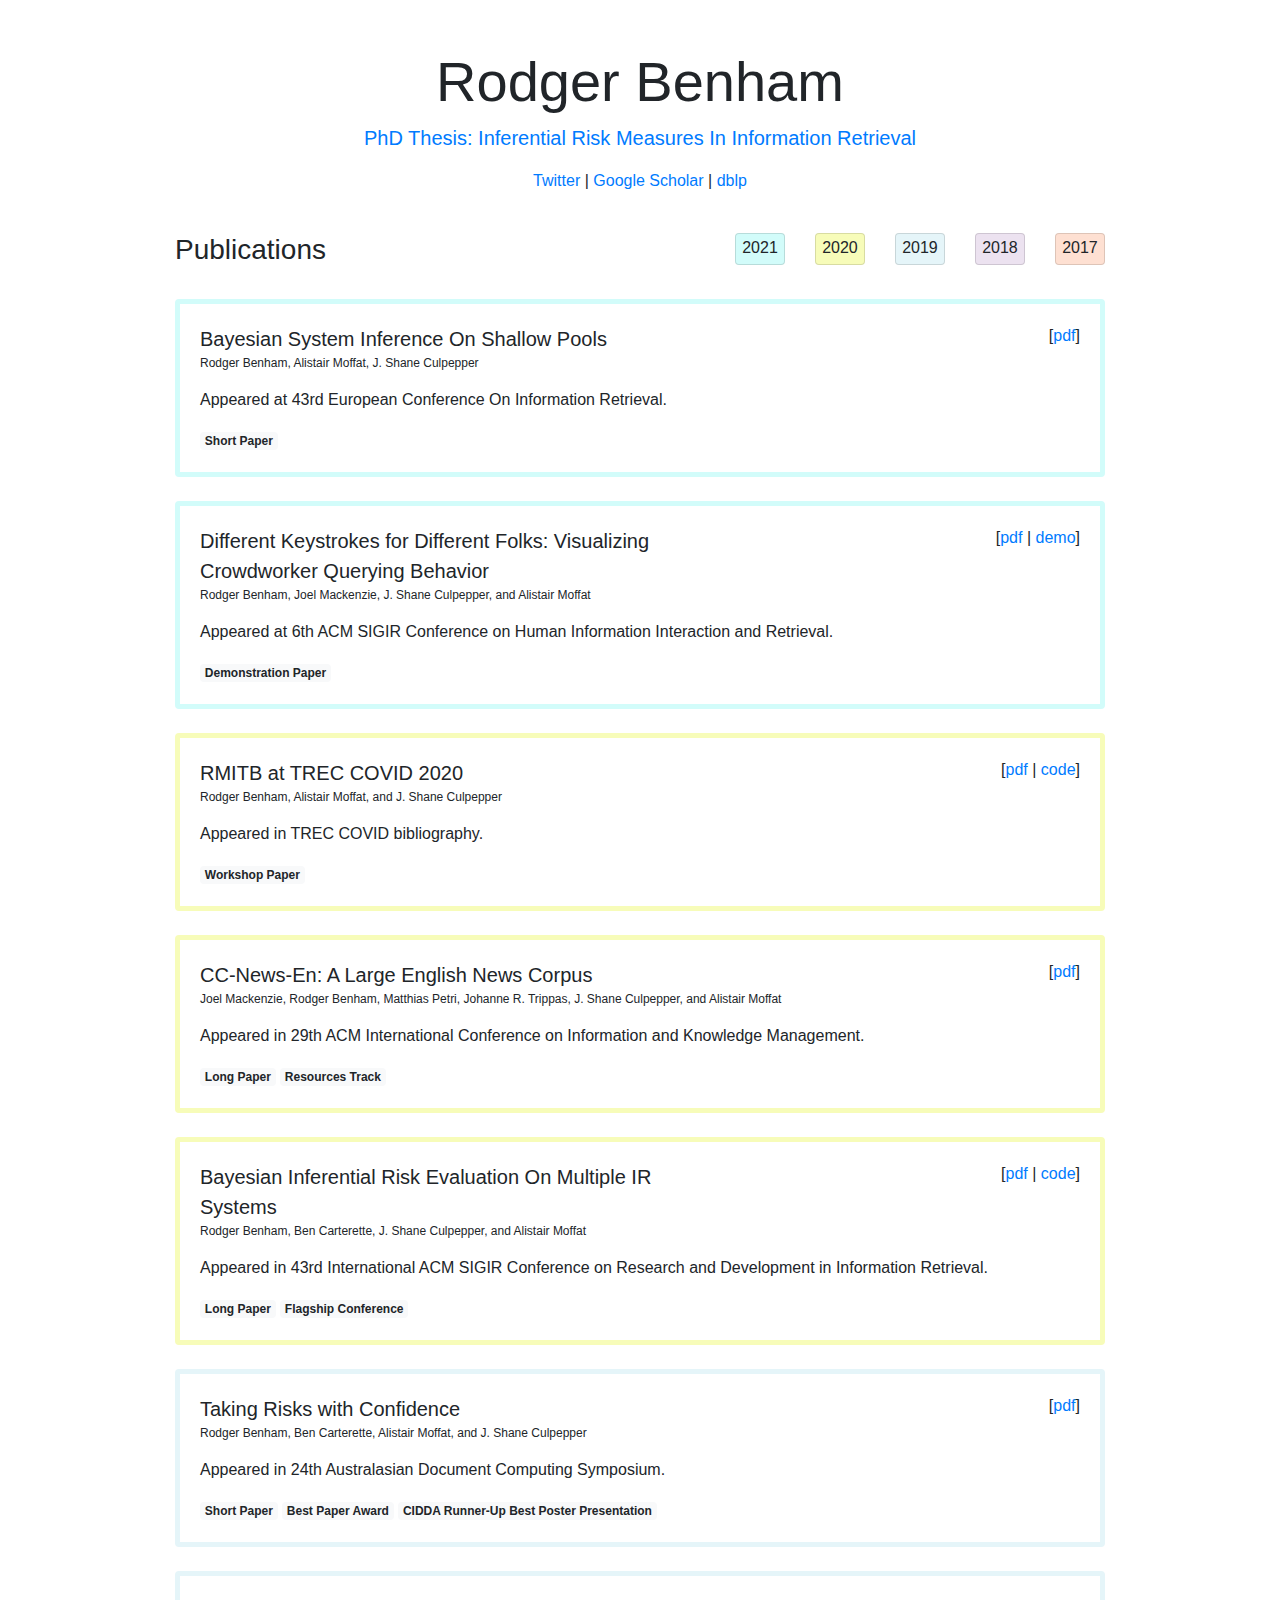
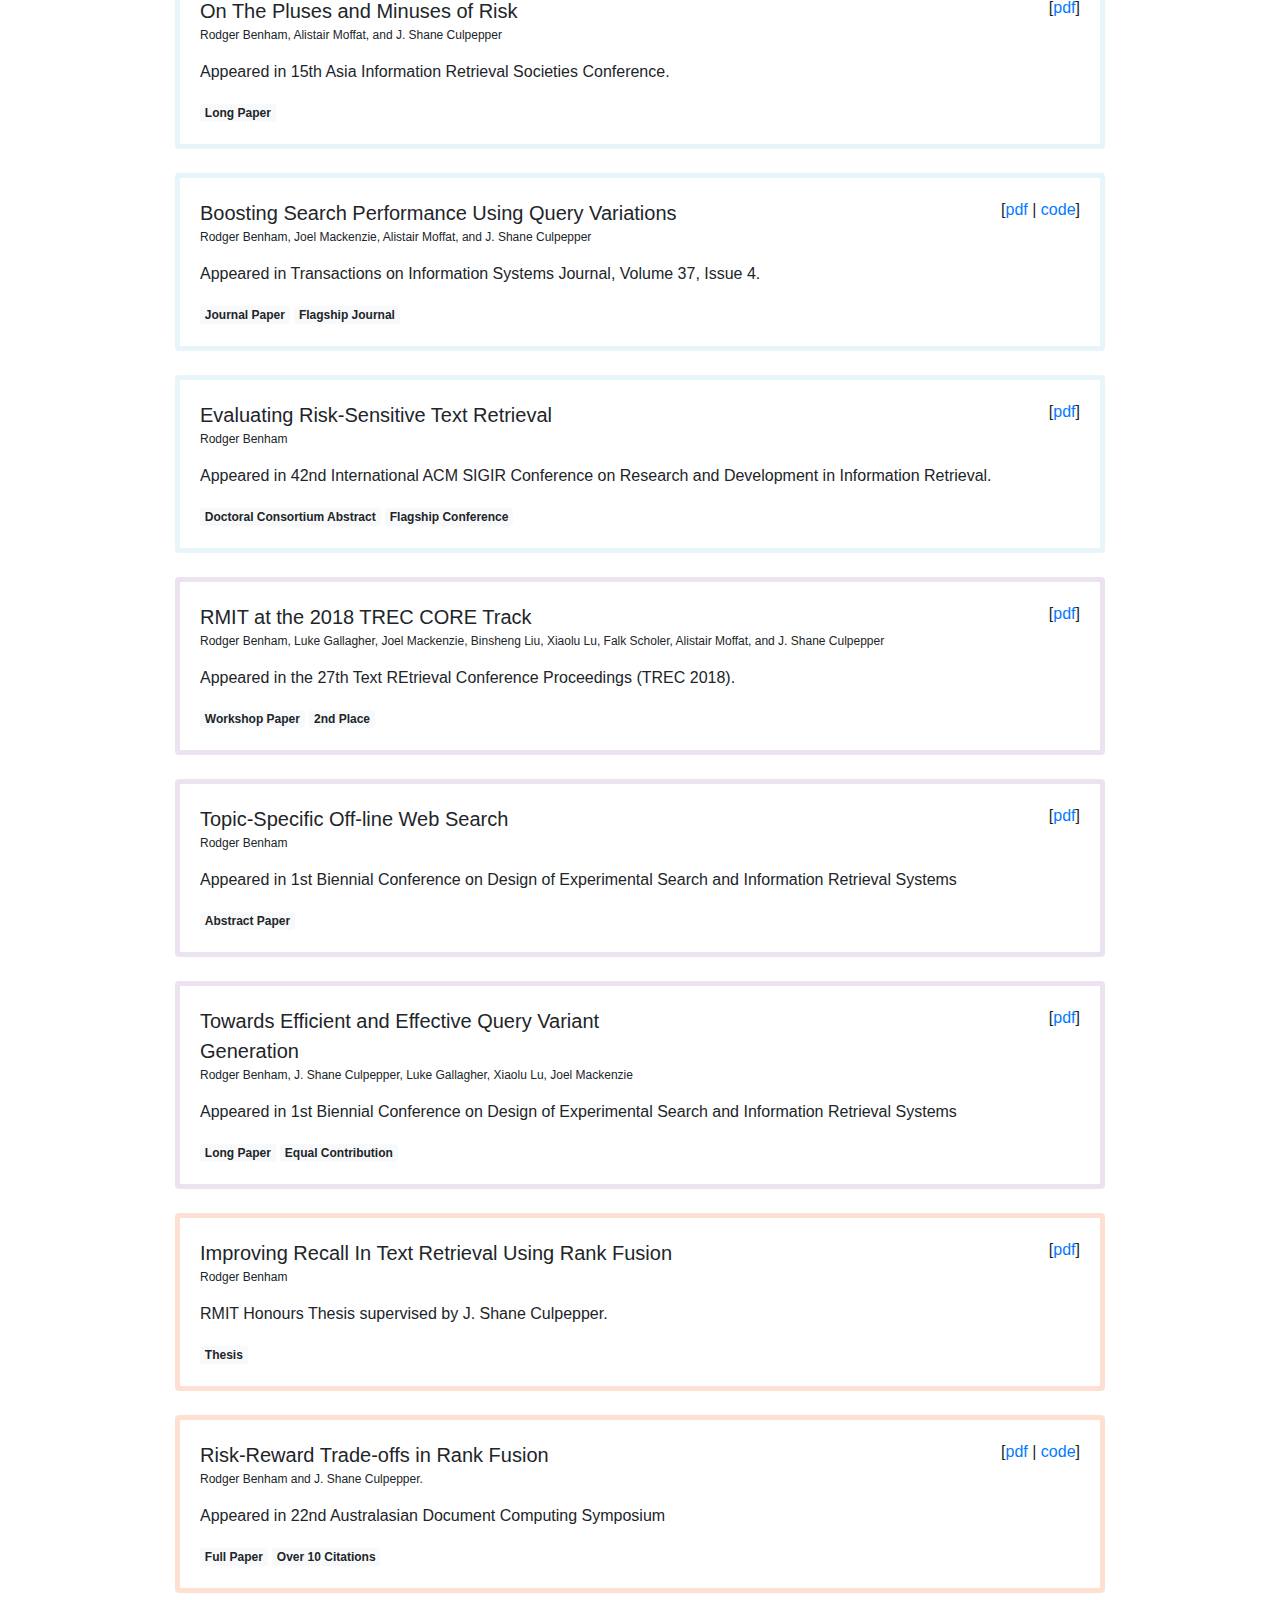
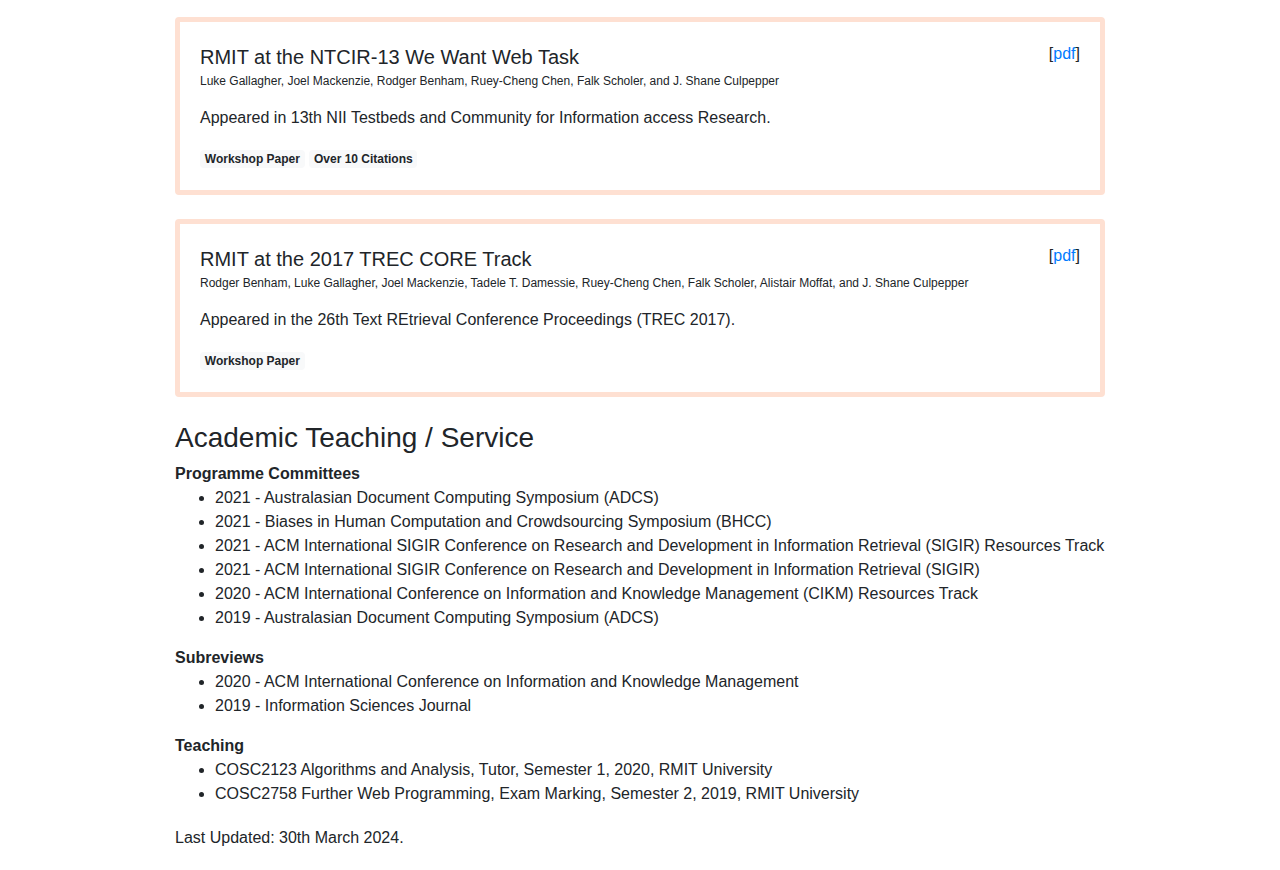
<file: index.html>
<!DOCTYPE html>

<html lang="en">
<head>
  <meta name="generator" content=
  "HTML Tidy for Mac OS X (vers 31 October 2006 - Apple Inc. build 17.1), see www.w3.org">
  <meta charset="utf-8">
  <meta name="viewport" content=
  "width=device-width, initial-scale=1, shrink-to-fit=no">
  <meta name="description" content="">
  <meta name="author" content=
  "Mark Otto, Jacob Thornton, and Bootstrap contributors">
  <meta name="generator" content="Jekyll v4.0.1">

  <title>Rodger Benham</title>
  <link rel="canonical" href=
  "https://getbootstrap.com/docs/4.5/examples/pricing/">
  <!-- Bootstrap core CSS -->
  <link href="./assets/dist/css/bootstrap.css" rel="stylesheet" type=
  "text/css">
  <link href="style.css" rel="stylesheet" type="text/css">
</head>

<body>
  <div class=
  "main-header px-3 py-3 pt-md-5 pb-md-4 mx-auto text-center">
    <h1 class="display-4">Rodger Benham</h1>

    <p class="lead">
    <a href="Benham.pdf">
    PhD Thesis: Inferential Risk Measures In Information Retrieval
    </a></p>

    <p><a href="https://twitter.com/rodger_benham?ref_src=twsrc%5Etfw"
    class="twitter-follow-button" data-show-count="false">Twitter</a> |
    <a href=
    "https://scholar.google.com/citations?user=E5RTEJkAAAAJ&hl=en&oi=ao">
    Google Scholar</a> | <a href=
    "https://dblp.uni-trier.de/pers/hd/b/Benham:Rodger">dblp</a></p>
  </div>

  <div class="container">
    <div>
      <div class="row">
        <div class="col-md-7">
          <h3>Publications</h3>
        </div>
        
        <div class="col col-lg-1">
          <div class="card" style=
          "height: 2rem; width: 100%; min-width: 47px; text-align:center; padding-top:2px; background-color:#D2FCFA">
          2021
          </div>
        </div>

        <div class="col col-lg-1">
          <div class="card" style=
          "height: 2rem; width: 100%; min-width: 47px; text-align:center; padding-top:2px; background-color:#f7fcb9">
          2020
          </div>
        </div>

        <div class="col col-lg-1">
          <div class="card" style=
          "height: 2rem; width: 100%; min-width: 47px; text-align:center; padding-top:2px; background-color:#e5f5f9">
          2019
          </div>
        </div>

        <div class="col col-lg-1">
          <div class="card" style=
          "height: 2rem; width: 100%; min-width: 47px; text-align:center; padding-top:2px; background-color:#ece2f0">
          2018
          </div>
        </div>

        <div class="col col-lg-1">
          <div class="card" style=
          "height: 2rem; width: 100%; min-width: 47px; text-align:center; padding-top:2px; background-color:#fee0d2">
          2017
          </div>
        </div>
      </div><br>

      <div class="card" style=
      "border-color: #D2FCFA; border-width: 5px">
        <div class="card-body">
          <div class="row">
            <div class="lead paper-title col-7">
              Bayesian System Inference On Shallow Pools
            </div>

            <div class="col" style="text-align:right">
              [<a href="bmc21-ecir.pdf">pdf</a>]
            </div>
          </div>

          <p class="author-list">Rodger Benham, Alistair Moffat, J. Shane Culpepper</p>

          <p>Appeared at 43rd European Conference On Information Retrieval.</p>
          <span class="badge badge-light">Short Paper</span>
        </div>
      </div><br>

      <div class="card" style=
      "border-color: #D2FCFA; border-width: 5px">
        <div class="card-body">
          <div class="row">
            <div class="lead paper-title col-7">
              Different Keystrokes for Different Folks: Visualizing Crowdworker Querying Behavior
            </div>

            <div class="col" style="text-align:right">
                [<a href="bmcm21-chiir.pdf">pdf</a> | <a href="https://rodgerbenham.github.io/ccnews-explorer/">demo</a>]
            </div>
          </div>

          <p class="author-list">Rodger Benham, Joel Mackenzie, J. Shane Culpepper, and Alistair Moffat</p>

          <p>Appeared at 6th ACM SIGIR Conference on Human Information Interaction and Retrieval.</p>
          <span class="badge badge-light">Demonstration Paper</span>
        </div>
      </div><br>

      <div class="card" style=
      "border-color: #f7fcb9; border-width: 5px">
        <div class="card-body">
          <div class="row">
            <div class="lead paper-title col-7">
              RMITB at TREC COVID 2020
            </div>

            <div class="col" style="text-align:right">
              [<a href="bmc20-trec.pdf">pdf</a> | <a href=
              "https://github.com/rmit-ir/rmitb-trec-covid">code</a>]

            </div>
          </div>

          <p class="author-list">Rodger Benham, Alistair Moffat, and J. Shane Culpepper</p>

          <p>Appeared in TREC COVID bibliography.</p>
          <span class="badge badge-light">Workshop Paper</span>
        </div>
      </div><br>

      <div class="card" style=
      "border-color: #f7fcb9; border-width: 5px">
        <div class="card-body">
          <div class="row">
            <div class="lead paper-title col-7">
              CC-News-En: A Large English News Corpus
            </div>

            <div class="col" style="text-align:right">
              [<a href="mbptcm20-cikm.pdf">pdf</a>]
            </div>
          </div>

          <p class="author-list">Joel Mackenzie, Rodger Benham, Matthias Petri, 
          Johanne R. Trippas, J. Shane Culpepper, and Alistair Moffat</p>

          <p>Appeared in 29th ACM International Conference on
          Information and Knowledge Management.</p><span class="badge badge-light">Long
          Paper</span> <span class="badge badge-light">Resources Track</span>
        </div>
      </div><br>

      <div class="card" style=
      "border-color: #f7fcb9; border-width: 5px">
        <div class="card-body">
          <div class="row">
            <div class="lead paper-title col-7">
              Bayesian Inferential Risk Evaluation On Multiple IR
              Systems
            </div>

            <div class="col" style="text-align:right">
              [<a href="bccm20-sigir.pdf">pdf</a> | <a href=
              "https://github.com/rmit-ir/bayesian-risk">code</a>]
            </div>
          </div>

          <p class="author-list">Rodger Benham, Ben Carterette, J.
          Shane Culpepper, and Alistair Moffat</p>

          <p>Appeared in 43rd International ACM SIGIR Conference on
          Research and Development in Information
          Retrieval.</p><span class="badge badge-light">Long
          Paper</span> <span class="badge badge-light">Flagship
          Conference</span>
        </div>
      </div><br>

      <div class="card" style=
      "border-color: #e5f5f9; border-width: 5px">
        <div class="card-body">
          <div class="row">
            <div class="lead paper-title col-7">
              Taking Risks with Confidence
            </div>

            <div class="col" style="text-align:right">
              [<a href="bcmc19-adcs.pdf">pdf</a>]
            </div>
          </div>

          <p class="author-list">Rodger Benham, Ben Carterette,
          Alistair Moffat, and J. Shane Culpepper</p>

          <p>Appeared in 24th Australasian Document Computing
          Symposium.</p><span class="badge badge-light">Short
          Paper</span> <span class="badge badge-light">Best Paper
          Award</span> <span class="badge badge-light">CIDDA Runner-Up
          Best Poster Presentation</span>
        </div>
      </div><br>

      <div class="card" style=
      "border-color: #e5f5f9; border-width: 5px">
        <div class="card-body">
          <div class="row">
            <div class="lead paper-title col-7">
              On The Pluses and Minuses of Risk
            </div>

            <div class="col" style="text-align:right">
              [<a href="bmc19-airs.pdf">pdf</a>]
            </div>
          </div>

          <p class="author-list">Rodger Benham, Alistair Moffat, and J.
          Shane Culpepper</p>

          <p>Appeared in 15th Asia Information Retrieval Societies
          Conference.</p><span class="badge badge-light">Long
          Paper</span>
        </div>
      </div><br>

      <div class="card" style=
      "border-color: #e5f5f9; border-width: 5px">
        <div class="card-body">
          <div class="row">
            <div class="lead paper-title col-7">
              Boosting Search Performance Using Query Variations
            </div>

            <div class="col" style="text-align:right">
              [<a href="bmmc19-tois.pdf">pdf</a> | <a href=
              "https://github.com/rmit-ir/centroid-boost">code</a>]
            </div>
          </div>

          <p class="author-list">Rodger Benham, Joel Mackenzie,
          Alistair Moffat, and J. Shane Culpepper</p>

          <p>Appeared in Transactions on Information Systems Journal,
          Volume 37, Issue 4.</p><span class=
          "badge badge-light">Journal Paper</span> <span class=
          "badge badge-light">Flagship Journal</span>
        </div>
      </div><br>

      <div class="card" style=
      "border-color: #e5f5f9; border-width: 5px">
        <div class="card-body">
          <div class="row">
            <div class="lead paper-title col-7">
              Evaluating Risk-Sensitive Text Retrieval
            </div>

            <div class="col" style="text-align:right">
              [<a href="b19-sigir.pdf">pdf</a>]
            </div>
          </div>

          <p class="author-list">Rodger Benham</p>

          <p>Appeared in 42nd International ACM SIGIR Conference on
          Research and Development in Information
          Retrieval.</p><span class="badge badge-light">Doctoral
          Consortium Abstract</span> <span class=
          "badge badge-light">Flagship Conference</span>
        </div>
      </div><br>

      <div class="card" style=
      "border-color: #ece2f0; border-width: 5px">
        <div class="card-body">
          <div class="row">
            <div class="lead paper-title col-7">
              RMIT at the 2018 TREC CORE Track
            </div>

            <div class="col" style="text-align:right">
              [<a href="rmit-core18.pdf">pdf</a>]
            </div>
          </div>

          <p class="author-list">Rodger Benham, Luke Gallagher, Joel
          Mackenzie, Binsheng Liu, Xiaolu Lu, Falk Scholer, Alistair
          Moffat, and J. Shane Culpepper</p>

          <p>Appeared in the 27th Text REtrieval Conference Proceedings
          (TREC 2018).</p><span class="badge badge-light">Workshop
          Paper</span> <span class="badge badge-light">2nd Place</span>
        </div>
      </div><br>

      <div class="card" style=
      "border-color: #ece2f0; border-width: 5px">
        <div class="card-body">
          <div class="row">
            <div class="lead paper-title col-7">
              Topic-Specific Off-line Web Search
            </div>

            <div class="col" style="text-align:right">
              [<a href="b19-sigir.pdf">pdf</a>]
            </div>
          </div>

          <p class="author-list">Rodger Benham</p>

          <p>Appeared in 1st Biennial Conference on Design of
          Experimental Search and Information Retrieval
          Systems</p><span class="badge badge-light">Abstract
          Paper</span>
        </div>
      </div><br>

      <div class="card" style=
      "border-color: #ece2f0; border-width: 5px">
        <div class="card-body">
          <div class="row">
            <div class="lead paper-title col-7">
              Towards Efficient and Effective Query Variant Generation
            </div>

            <div class="col" style="text-align:right">
              [<a href=
              "http://ceur-ws.org/Vol-2167/paper4.pdf">pdf</a>]
            </div>
          </div>

          <p class="author-list">Rodger Benham, J. Shane Culpepper,
          Luke Gallagher, Xiaolu Lu, Joel Mackenzie</p>

          <p>Appeared in 1st Biennial Conference on Design of
          Experimental Search and Information Retrieval
          Systems</p><span class="badge badge-light">Long Paper</span>
          <span class="badge badge-light">Equal Contribution</span>
        </div>
      </div><br>

      <div class="card" style=
      "border-color: #fee0d2; border-width: 5px">
        <div class="card-body">
          <div class="row">
            <div class="lead paper-title col-7">
              Improving Recall In Text Retrieval Using Rank Fusion
            </div>

            <div class="col" style="text-align:right">
              [<a href="thesis.pdf">pdf</a>]
            </div>
          </div>

          <p class="author-list">Rodger Benham</p>

          <p>RMIT Honours Thesis supervised by J. Shane
          Culpepper.</p><span class="badge badge-light">Thesis</span>
        </div>
      </div><br>

      <div class="card" style=
      "border-color: #fee0d2; border-width: 5px">
        <div class="card-body">
          <div class="row">
            <div class="lead paper-title col-7">
              Risk-Reward Trade-offs in Rank Fusion
            </div>

            <div class="col" style="text-align:right">
              [<a href="bc17-adcs.pdf">pdf</a> | <a href=
              "https://github.com/rmit-ir/trisk">code</a>]
            </div>
          </div>

          <p class="author-list">Rodger Benham and J. Shane
          Culpepper.</p>

          <p>Appeared in 22nd Australasian Document Computing
          Symposium</p><span class="badge badge-light">Full
          Paper</span> <span class="badge badge-light">Over 10
          Citations</span>
        </div>
      </div><br>

      <div class="card" style=
      "border-color: #fee0d2; border-width: 5px">
        <div class="card-body">
          <div class="row">
            <div class="lead paper-title col-7">
              RMIT at the NTCIR-13 We Want Web Task
            </div>

            <div class="col" style="text-align:right">
              [<a href=
              "http://research.nii.ac.jp/ntcir/workshop/OnlineProceedings13/pdf/ntcir/02-NTCIR13-WWW-GallagherL.pdf">pdf</a>]
            </div>
          </div>

          <p class="author-list">Luke Gallagher, Joel Mackenzie, Rodger
          Benham, Ruey-Cheng Chen, Falk Scholer, and J. Shane
          Culpepper</p>

          <p>Appeared in 13th NII Testbeds and Community for
          Information access Research.</p><span class=
          "badge badge-light">Workshop Paper</span> <span class=
          "badge badge-light">Over 10 Citations</span>
        </div>
      </div><br>

      <div class="card" style=
      "border-color: #fee0d2; border-width: 5px">
        <div class="card-body">
          <div class="row">
            <div class="lead paper-title col-7">
              RMIT at the 2017 TREC CORE Track
            </div>

            <div class="col" style="text-align:right">
              [<a href=
              "http://trec.nist.gov/pubs/trec26/papers/RMIT-CC.pdf">pdf</a>]
            </div>
          </div>

          <p class="author-list">Rodger Benham, Luke Gallagher, Joel
          Mackenzie, Tadele T. Damessie, Ruey-Cheng Chen, Falk Scholer,
          Alistair Moffat, and J. Shane Culpepper</p>

          <p>Appeared in the 26th Text REtrieval Conference Proceedings
          (TREC 2017).</p><span class="badge badge-light">Workshop
          Paper</span>
        </div>
      </div><br>
      <!--ul>
      <li>&quot;Bayesian Inferential Risk Evaluation On Multiple IR
      Systems&quot;, Benham, Carterette, Culpepper, Moffat. Proc.
      SIGIR, July 2020. <a href="bccm20-sigir.pdf">PDF</a>.</li>

      <li>&quot;Taking Risks with Confidence&quot;, Benham,
      Carterette, Moffat, Culpepper. Proc. ADCS, December 2019.
      <a href="bcmc19-adcs.pdf">PDF</a>. Best paper.</li>

      <li>&quot;On The Pluses and Minuses of Risk&quot;, Benham,
      Moffat, Culpepper. Proc. AIRS, November 2019. <a href=
      "bmc19-airs.pdf">PDF</a>.</li>

      <li>&quot;Boosting Search Performance Using Query
      Variations&quot;, Benham, Mackenzie, Moffat, Culpepper. ACM
      TOIS, July 2019. <a href="bmmc19-tois.pdf">PDF</a>.</li>

      <li>&quot;Evaluating Risk-Sensitive Text Retrieval&quot;,
      Benham. Proc. SIGIR, July 2019. <a href=
      "b19-sigir.pdf">PDF</a>.</li>

      <li>&quot;RMIT at the 2018 TREC CORE Track&quot;, Benham,
      Gallagher, Mackenzie, Liu, Lu, Scholer, Moffat, Culpepper.
      Proc. TREC, October 2018. <a href="rmit-core18.pdf">PDF</a>.
      RMITUQVDBFNZDM1 was the second-most effective retrieval
      approach out of the 74 submissions to the track.</li>

      <li>&quot;Topic-Specific Off-line Web Search&quot;, Benham.
      Proc. DESIRES, August 2018. <a href=
      "http://ceur-ws.org/Vol-2167/short4.pdf">PDF</a>.</li>

      <li>&quot;Towards Efficient and Effective Query Variant
      Generation&quot;, Benham, Culpepper, Gallagher, Lu, Mackenzie.
      Proc. DESIRES, August 2018. <a href=
      "http://ceur-ws.org/Vol-2167/paper4.pdf">PDF</a>.</li>

      <li>&quot;Improving Recall In Text Retrieval Using Rank
      Fusion&quot;, Benham. RMIT Honours Thesis. October 2017.
      Amendments made June 2018. <a href="thesis.pdf">PDF</a>.</li>

      <li>&quot;Risk-Reward Trade-offs in Rank Fusion&quot;, Benham,
      Culpepper. Proc. ADCS, December 2017. <a href=
      "bc17-adcs.pdf">PDF</a>.</li>

      <li>&quot;RMIT at the NTCIR-13 We Want Web Task&quot;,
      Gallagher, Mackenzie, Benham, Chen, Scholer, Culpepper. Proc.
      NTCIR-13 Workshop Meeting, December 2017. <a href=
      "http://research.nii.ac.jp/ntcir/workshop/OnlineProceedings13/pdf/ntcir/02-NTCIR13-WWW-GallagherL.pdf">
      PDF</a>.</li>

      <li>&quot;RMIT at the 2017 TREC CORE Track&quot;, Benham,
      Gallagher, Mackenzie, Damessie, Chen, Scholer, Moffat,
      Culpepper. Proc. TREC, November 2017. <a href=
      "http://trec.nist.gov/pubs/trec26/papers/RMIT-CC.pdf">PDF</a>.</li>
    </ul-->
    </div>

    <h3>Academic Teaching / Service</h3>
    <b>Programme Committees</b>
    <ul>
        <li>2021 - Australasian Document Computing Symposium (ADCS)</li>
        <li>2021 - Biases in Human Computation and Crowdsourcing Symposium (BHCC)</li> 
        <li>2021 - ACM International SIGIR Conference on Research and Development in Information Retrieval (SIGIR) Resources Track</li>
        <li>2021 - ACM International SIGIR Conference on Research and Development in Information Retrieval (SIGIR)</li>
        <li>2020 - ACM International Conference on Information and Knowledge Management (CIKM) Resources Track</li>
        <li>2019 - Australasian Document Computing Symposium (ADCS)</li>
    </ul>

    <b>Subreviews</b>
    <ul>
        <li>2020 - ACM International Conference on Information and Knowledge Management</li>
        <li>2019 - Information Sciences Journal</li>
    </ul>

    <b>Teaching</b>
    <ul>
        <li>COSC2123 Algorithms and Analysis, Tutor, Semester 1, 2020, RMIT University</li>
        <li>COSC2758 Further Web Programming, Exam Marking, Semester 2, 2019, RMIT University</li>
    </ul>
    
    <div class="footer" style="margin-top:20px; margin-bottom:20px">
      Last Updated: 30th March 2024.
    </div>
  </div>
</body>
</html>
</file>
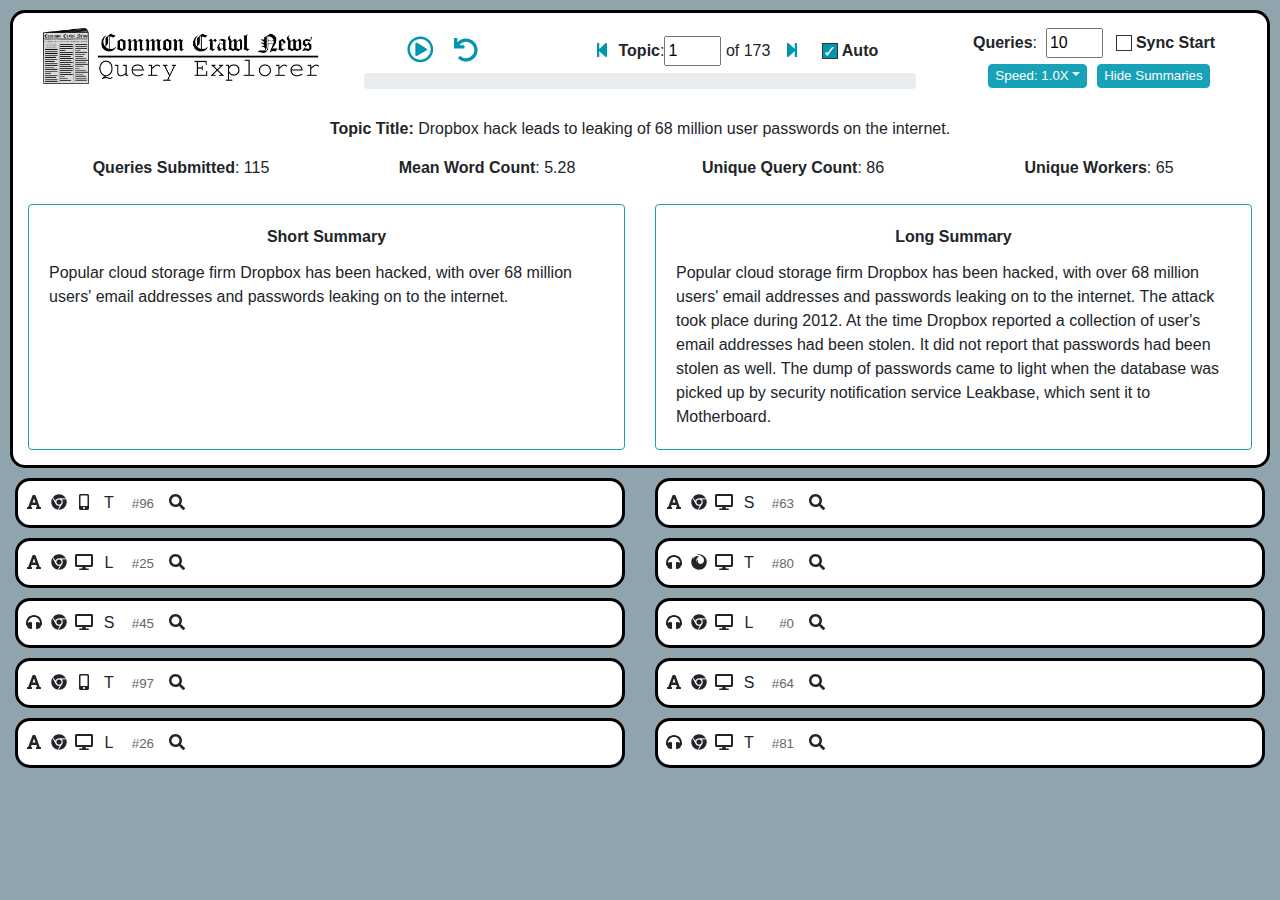
<file: ccnews-explorer/index.html>
<!doctype html><html lang="en"><head><meta charset="utf-8"/><link rel="icon" href="/ccnews-explorer/favicon.png"/><meta name="viewport" content="width=device-width,initial-scale=1"/><meta name="theme-color" content="#000000"/><meta name="description" content="CC News Query Explorer Demo"/><link rel="apple-touch-icon" href="/ccnews-explorer/logo192.png"/><link rel="manifest" href="/ccnews-explorer/manifest.json"/><title>CCNews Query Explorer</title><link href="/ccnews-explorer/static/css/2.11829350.chunk.css" rel="stylesheet"><link href="/ccnews-explorer/static/css/main.5a19c6aa.chunk.css" rel="stylesheet"></head><body><noscript>You need to enable JavaScript to run this app.</noscript><div id="root"></div><script>!function(e){function r(r){for(var n,l,i=r[0],a=r[1],c=r[2],p=0,s=[];p<i.length;p++)l=i[p],Object.prototype.hasOwnProperty.call(o,l)&&o[l]&&s.push(o[l][0]),o[l]=0;for(n in a)Object.prototype.hasOwnProperty.call(a,n)&&(e[n]=a[n]);for(f&&f(r);s.length;)s.shift()();return u.push.apply(u,c||[]),t()}function t(){for(var e,r=0;r<u.length;r++){for(var t=u[r],n=!0,i=1;i<t.length;i++){var a=t[i];0!==o[a]&&(n=!1)}n&&(u.splice(r--,1),e=l(l.s=t[0]))}return e}var n={},o={1:0},u=[];function l(r){if(n[r])return n[r].exports;var t=n[r]={i:r,l:!1,exports:{}};return e[r].call(t.exports,t,t.exports,l),t.l=!0,t.exports}l.m=e,l.c=n,l.d=function(e,r,t){l.o(e,r)||Object.defineProperty(e,r,{enumerable:!0,get:t})},l.r=function(e){"undefined"!=typeof Symbol&&Symbol.toStringTag&&Object.defineProperty(e,Symbol.toStringTag,{value:"Module"}),Object.defineProperty(e,"__esModule",{value:!0})},l.t=function(e,r){if(1&r&&(e=l(e)),8&r)return e;if(4&r&&"object"==typeof e&&e&&e.__esModule)return e;var t=Object.create(null);if(l.r(t),Object.defineProperty(t,"default",{enumerable:!0,value:e}),2&r&&"string"!=typeof e)for(var n in e)l.d(t,n,function(r){return e[r]}.bind(null,n));return t},l.n=function(e){var r=e&&e.__esModule?function(){return e.default}:function(){return e};return l.d(r,"a",r),r},l.o=function(e,r){return Object.prototype.hasOwnProperty.call(e,r)},l.p="/ccnews-explorer/";var i=this["webpackJsonpqsim-react"]=this["webpackJsonpqsim-react"]||[],a=i.push.bind(i);i.push=r,i=i.slice();for(var c=0;c<i.length;c++)r(i[c]);var f=a;t()}([])</script><script src="/ccnews-explorer/static/js/2.ea869bc9.chunk.js"></script><script src="/ccnews-explorer/static/js/main.f0416e03.chunk.js"></script></body></html>
</file>
<file: style.css>
html {
  font-size: 14px;
}
@media (min-width: 768px) {
  html {
    font-size: 16px;
  }
}

.container {
  max-width: 960px;
}

.main-header {
  max-width: 700px;
}

.card-deck .card {
  min-width: 220px;
}

.paper-container {
  /*border: 1px dashed black;*/
  padding-bottom: 20px;
}

.paper-title {
  margin-bottom: 0;
}
.author-list {
  font-size: 12px;
}
</file>
<file: ccnews-explorer/static/css/main.5a19c6aa.chunk.css>
#root{min-width:348px}body{overflow-x:hidden;margin:0;font-family:-apple-system,BlinkMacSystemFont,"Segoe UI","Roboto","Oxygen","Ubuntu","Cantarell","Fira Sans","Droid Sans","Helvetica Neue",sans-serif;-webkit-font-smoothing:antialiased;-moz-osx-font-smoothing:grayscale;background-color:#90a4ae!important}code{font-family:source-code-pro,Menlo,Monaco,Consolas,"Courier New",monospace}@media print{@page{margin:-1em;padding:0;width:16.5cm}svg{margin:0;width:100%}}.App{text-align:center}.App-logo{height:40vmin;pointer-events:none}@media (prefers-reduced-motion:no-preference){.App-logo{-webkit-animation:App-logo-spin 20s linear infinite;animation:App-logo-spin 20s linear infinite}}.App-header{background-color:#282c34;min-height:100vh;display:flex;flex-direction:column;align-items:center;justify-content:center;font-size:calc(10px + 2vmin);color:#fff}.App-link{color:#61dafb}@-webkit-keyframes App-logo-spin{0%{transform:rotate(0deg)}to{transform:rotate(1turn)}}@keyframes App-logo-spin{0%{transform:rotate(0deg)}to{transform:rotate(1turn)}}@media (max-width:860px){.searchIcon{font-size:10pt!important}.queryKey,.searchMetaIcon{width:15px!important}.queryMeta{width:130px!important}}.queryBox{display:inline-block;overflow:hidden;width:50%;direction:rtl;height:30px}.queryMeta{float:left;width:185px;top:1px;position:relative}.queryBoxContainer{max-width:100%;position:relative;top:2px}.textInnerBox{white-space:nowrap;direction:ltr;display:inline-block}.queryContainer{padding:6px;border:3px solid #000;background-color:#fff;border-radius:15px;margin-bottom:10px;height:50px;line-height:1}.queryProgressBar{width:90px}.queryKey{text-align:right;font-size:10pt;position:relative;width:30px;display:inline-block;color:#666;margin-right:15px}.searchIcon{text-align:center;font-size:15pt;position:relative;left:1px}.searchMetaIcon{margin-right:5px;margin-top:6px;display:inline-block;width:20px;text-align:center}.row{margin-left:0!important;margin-right:0!important}.cursor{-webkit-animation:blinkingCursor 1s infinite;animation:blinkingCursor 1s infinite;font-size:16pt;margin-left:-2px;margin-right:-2px;font-weight:200}@-webkit-keyframes blinkingCursor{0%{opacity:1}49%{opacity:1}50%{opacity:0}to{opacity:0}}@keyframes blinkingCursor{0%{opacity:1}49%{opacity:1}50%{opacity:0}to{opacity:0}}@media (max-width:430px){.forwardBackSolidIcon,.playbackIcon,.playbackSolidIcon{font-size:10pt!important}.topicProgressCol{font-size:8pt!important}}@media (max-width:860px){.stickyBanner{position:static!important;z-index:0}.forwardBackSolidIcon{margin-left:4px!important;margin-right:4px!important}.playbackIcon{margin-left:4px!important;margin-right:4px}.playbackSolidIcon{margin-left:4px!important;margin-right:4px!important}.topicProgressCol{padding-top:3px!important;padding-right:10pt!important}.topicProgressCol input[type=checkbox]+label:before{font:10px/1em sans-serif!important;height:10px!important;width:10px!important}}.controlPanel{text-align:center}a{color:#0097ae!important}input[type=checkbox]{visibility:hidden}input[type=checkbox]+label:before{border:1px solid #333;content:"\00a0";display:inline-block;font:16px/1em sans-serif;height:16px;margin:.25em .25em 0 0;padding:0;vertical-align:top;width:16px}input[type=checkbox]:checked+label:before{background:#0097ae;color:#fff;content:"\2713";text-align:center}input[type=checkbox]:checked+label:after{font-weight:700}input[type=checkbox]:focus+label:before{outline:5px auto #3b99fc}.stickyBanner{background-color:#90a4ae!important;top:0;position:-webkit-sticky;position:sticky;z-index:1;padding-top:10px;padding-bottom:10px}.topicInfoContainer{padding:15px;border:3px solid #000;background-color:#fff;margin-left:10px;margin-right:10px;border-radius:15px}.topicTitleRow{margin-top:15px;margin-bottom:15px}.topicControls{flex-basis:auto;flex-grow:1}.logo{width:100%}.finished{background-color:#ddd}.btn{font-size:10pt!important;padding:1px 6px!important}#ayy{margin-left:10px!important}.statsColumn{text-align:center}.topicTitle{display:contents!important}.topicProgressRow{height:37px;vertical-align:middle;padding-top:8px;text-align:center}.topicProgressCol{text-align:center}.progressBar{width:100%}.playbackIcon{font-size:20pt}.playbackIcon,.playbackSolidIcon{display:inline-block;text-align:center;margin-left:10px;margin-right:10px}.playbackSolidIcon{font-size:18pt}.forwardBackSolidIcon{display:inline-block;text-align:center;font-size:12pt;margin-left:10px;margin-right:10px}
/*# sourceMappingURL=main.5a19c6aa.chunk.css.map */
</file>
